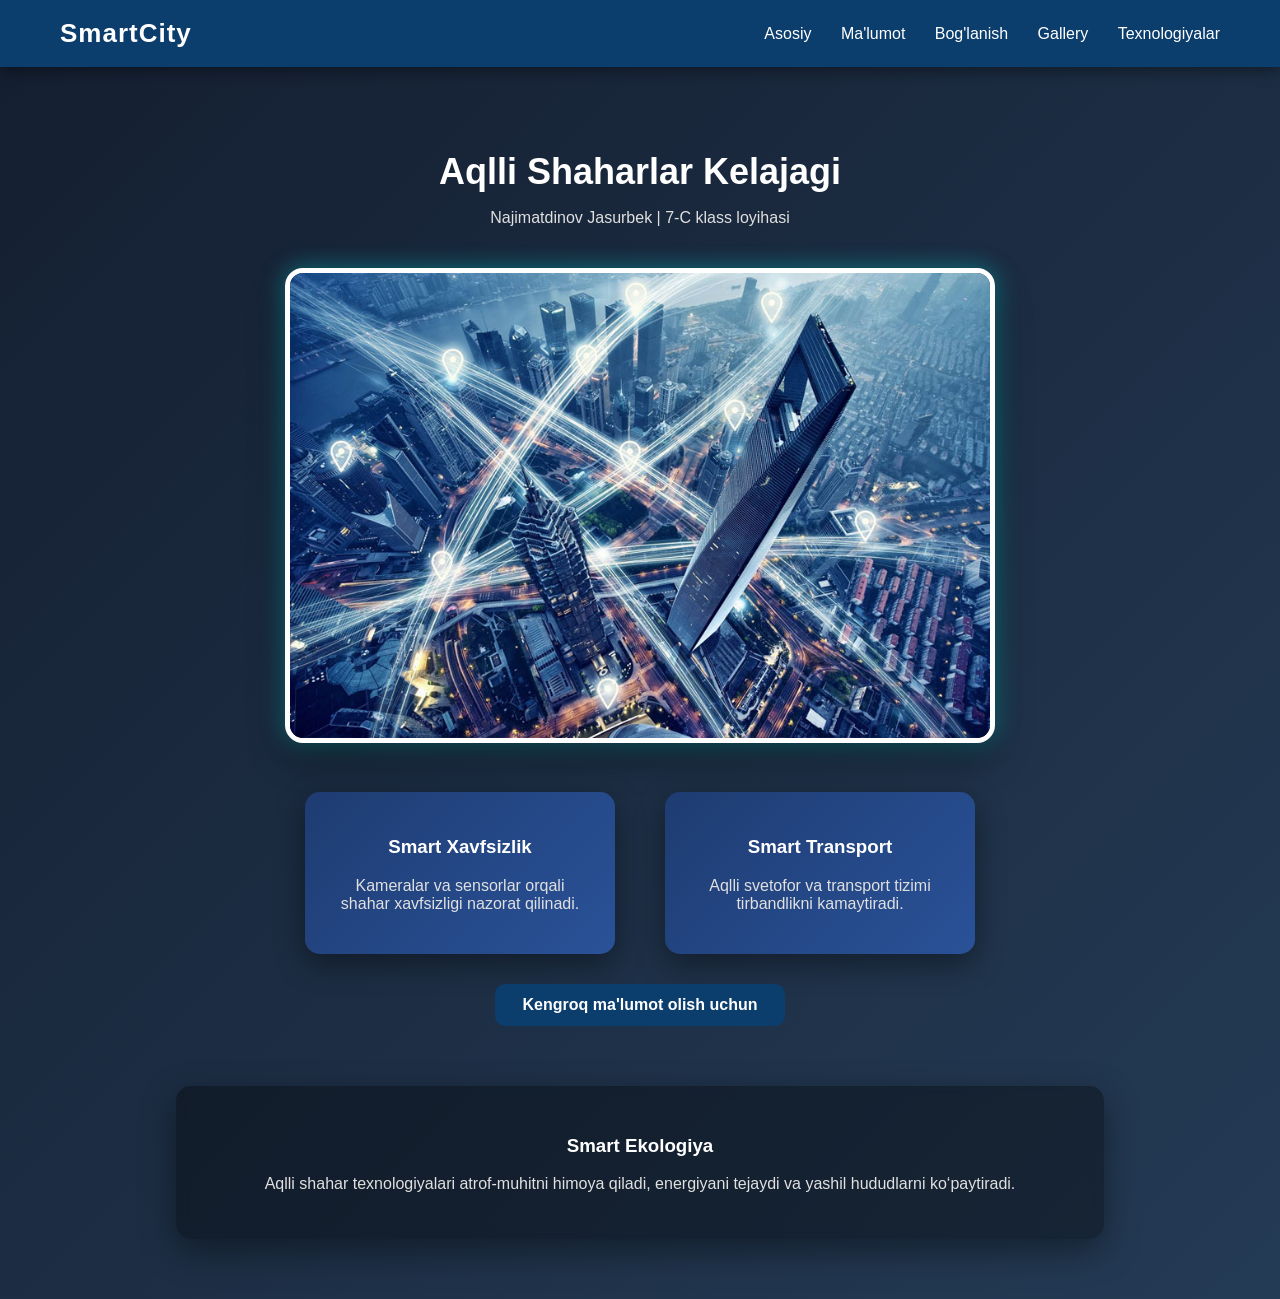
<file: index.html>
<!DOCTYPE html>
<html lang="uz">
<head>
<meta charset="UTF-8">
<title>SmartCity | Bosh sahifa</title>
<link rel="stylesheet" href="StyleBsb 1 css.css">
</head>

<body>

<header>
<nav class="navbar">

<div class="logo">SmartCity</div>

<div class="links">
<a href="index.html">Asosiy</a>
<a href="Html 4.html">Ma'lumot</a>
<a href="Html 5.html">Bog'lanish</a>
<a href="HTML 6.html">Gallery</a>
<a href="Html 2 bsb.html">Texnologiyalar</a>
</div>

</nav>
</header>


<main class="hero">

<h1>Aqlli Shaharlar Kelajagi</h1>

<p>Najimatdinov Jasurbek | 7-C klass loyihasi</p>

<img src="Rasm.jpg" alt="Smart City" class="main-img">


<div class="image-wrapper">

<div class="left-box">
<h3>Smart Xavfsizlik</h3>
<p>Kameralar va sensorlar orqali shahar xavfsizligi nazorat qilinadi.</p>
</div>

<div class="right-box">
<h3>Smart Transport</h3>
<p>Aqlli svetofor va transport tizimi tirbandlikni kamaytiradi.</p>
</div>

</div>


<a href="https://yuz.uz/uz/news/aqlli-shaharning-etti-ustuni"
target="_blank"
class="more-btn">
Kengroq ma'lumot olish uchun
</a>


<div class="bottom-info">

<h3>Smart Ekologiya</h3>

<p>
Aqlli shahar texnologiyalari atrof-muhitni himoya qiladi,
energiyani tejaydi va yashil hududlarni ko‘paytiradi.
</p>

</div>

</main>

</body>
</html>
</file>
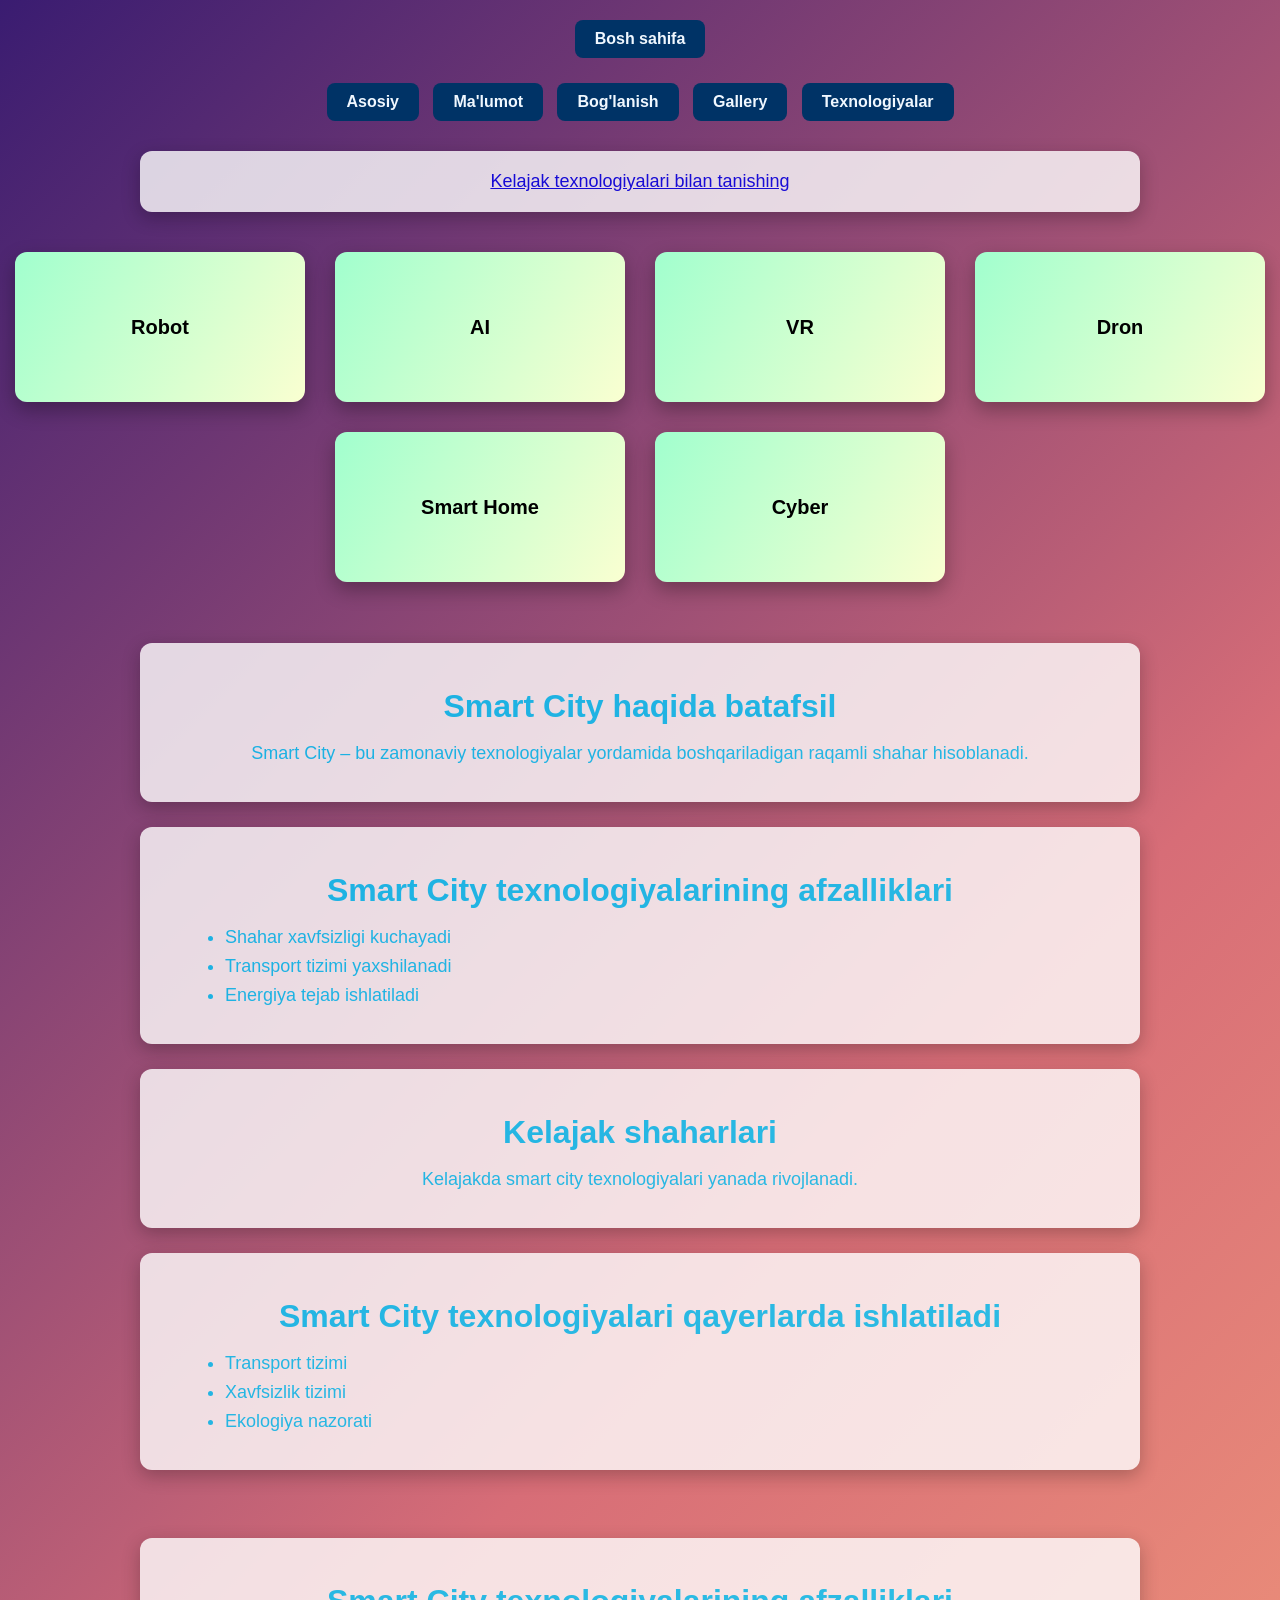
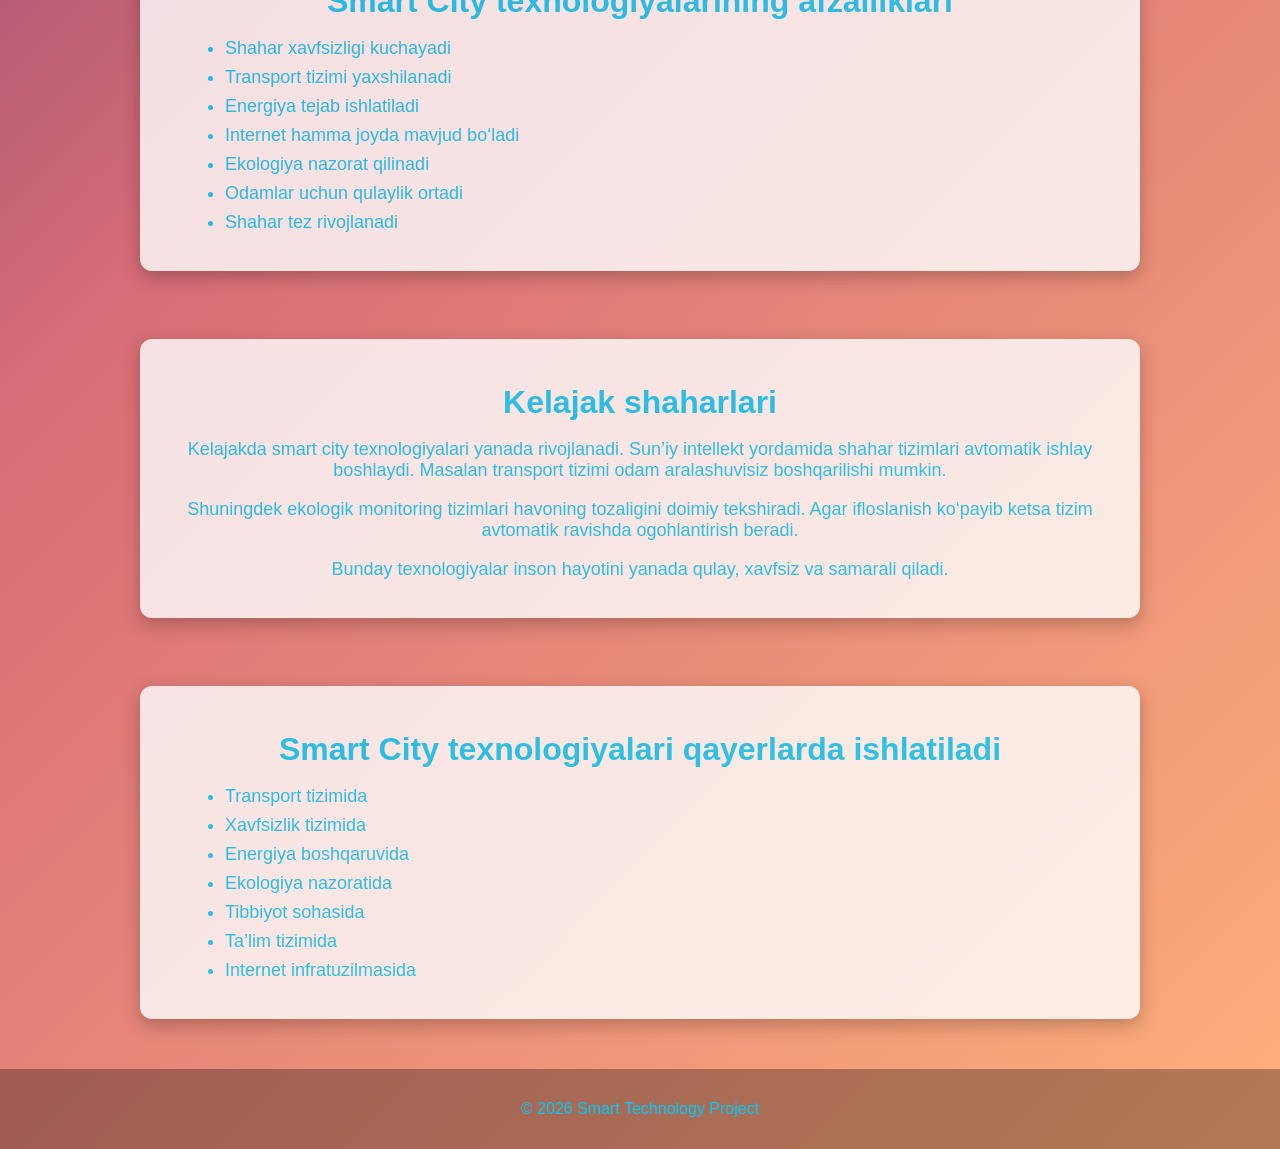
<file: Html 5.html>
<!DOCTYPE html>
<html lang="uz">
<head>
<meta charset="UTF-8">
<title>Flex Layout</title>
<link rel="stylesheet" href="style 5.css">
</head>
<body>

<div class="links">
    <a href="index.html" style="color: aliceblue;">Bosh sahifa</a>
</div>


 <div class="links">
                <a href="index.html"style="color: aliceblue;">Asosiy</a>
                <a href="Html 4.html"style="color: aliceblue;">Ma'lumot</a>
                <a href="Html 5.html"style="color: aliceblue;">Bog'lanish</a>
                <a href="HTML 6.html"style="color: aliceblue;">Gallery</a>
                <a href="Html 2 bsb.html"style="color: aliceblue;">Texnologiyalar</a>
            </div>

<a href="https://www.youtube.com/watch?v=ZX19RLwEmTs" target="_blank" class="more-btn">
  
<p class="info">Kelajak texnologiyalari bilan tanishing</p>
</a>

<div class="container">

<div class="card">Robot</div>
<div class="card">AI</div>
<div class="card">VR</div>


<div class="card">Dron</div>
<div class="card">Smart Home</div>
<div class="card">Cyber</div>

</div>

<br><br>

<!-- <section class="info">

<h2>Smart City haqida batafsil</h2>

<p>
Smart City – bu zamonaviy texnologiyalar yordamida boshqariladigan
raqamli shahar hisoblanadi. Bunday shaharlarda sensorlar,
internet tarmoqlari va sun'iy intellekt tizimlari ishlaydi.
Bu texnologiyalar transport, xavfsizlik, ekologiya va
energiya tizimlarini boshqarishga yordam beradi.
</p>

<p>
Masalan, smart kameralar shahar xavfsizligini ta’minlaydi,
smart svetoforlar esa transport oqimini avtomatik ravishda
boshqaradi. Shu sababli tirbandlik kamayadi va yo‘llar
yanada xavfsiz bo‘ladi.
</p>

</section> -->






















<div class="info-grid">

<section class="info">
<h2>Smart City haqida batafsil</h2>
<p>
Smart City – bu zamonaviy texnologiyalar yordamida boshqariladigan
raqamli shahar hisoblanadi.
</p>
</section>

<section class="info">
<h2>Smart City texnologiyalarining afzalliklari</h2>
<ul>
<li>Shahar xavfsizligi kuchayadi</li>
<li>Transport tizimi yaxshilanadi</li>
<li>Energiya tejab ishlatiladi</li>
</ul>
</section>

<section class="info">
<h2>Kelajak shaharlari</h2>
<p>
Kelajakda smart city texnologiyalari yanada rivojlanadi.
</p>
</section>

<section class="info">
<h2>Smart City texnologiyalari qayerlarda ishlatiladi</h2>
<ul>
<li>Transport tizimi</li>
<li>Xavfsizlik tizimi</li>
<li>Ekologiya nazorati</li>
</ul>
</section>

</div>

















<br>

<section class="info">

<h2>Smart City texnologiyalarining afzalliklari</h2>

<ul>

<li>Shahar xavfsizligi kuchayadi</li>

<li>Transport tizimi yaxshilanadi</li>

<li>Energiya tejab ishlatiladi</li>

<li>Internet hamma joyda mavjud bo‘ladi</li>

<li>Ekologiya nazorat qilinadi</li>

<li>Odamlar uchun qulaylik ortadi</li>

<li>Shahar tez rivojlanadi</li>

</ul>

</section>


<br>

<section class="info">

<h2>Kelajak shaharlari</h2>

<p>
Kelajakda smart city texnologiyalari yanada rivojlanadi.
Sun’iy intellekt yordamida shahar tizimlari avtomatik
ishlay boshlaydi. Masalan transport tizimi odam
aralashuvisiz boshqarilishi mumkin.
</p>

<p>
Shuningdek ekologik monitoring tizimlari havoning
tozaligini doimiy tekshiradi. Agar ifloslanish
ko‘payib ketsa tizim avtomatik ravishda ogohlantirish beradi.
</p>

<p>
Bunday texnologiyalar inson hayotini yanada qulay,
xavfsiz va samarali qiladi.
</p>

</section>


<br>

<section class="info">

<h2>Smart City texnologiyalari qayerlarda ishlatiladi</h2>

<ul>

<li>Transport tizimida</li>

<li>Xavfsizlik tizimida</li>

<li>Energiya boshqaruvida</li>

<li>Ekologiya nazoratida</li>

<li>Tibbiyot sohasida</li>

<li>Ta’lim tizimida</li>

<li>Internet infratuzilmasida</li>

</ul>

</section>








<footer>
    <p>© 2026 Smart Technology Project</p>
</footer>

</body>
</html>
</file>
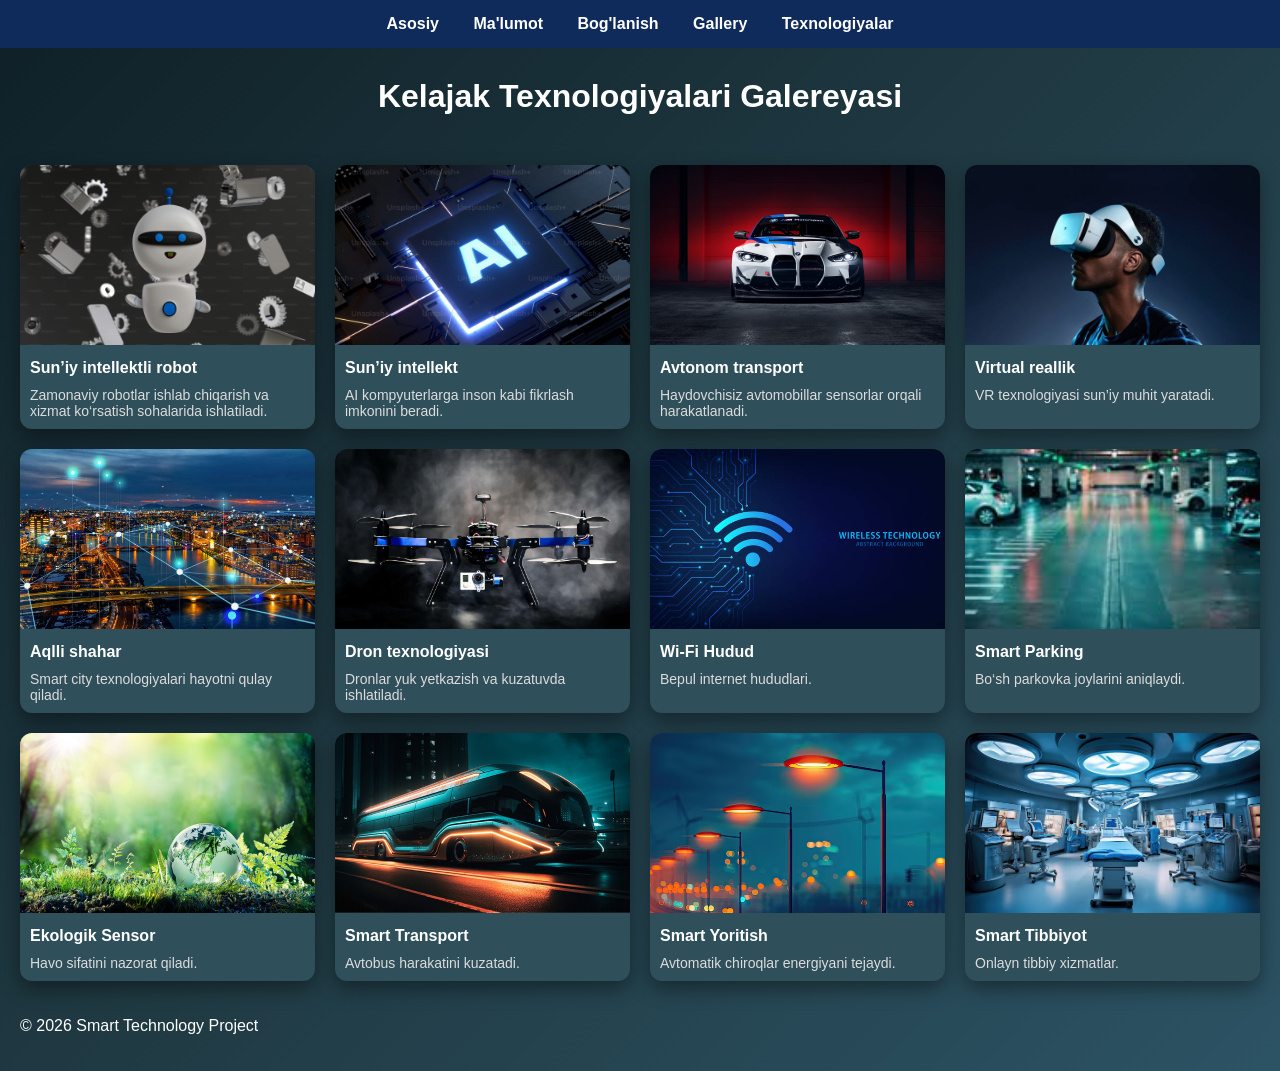
<file: HTML 6.html>
<!DOCTYPE html>
<html lang="uz">
<head>
<meta charset="UTF-8">
<title>Kelajak Texnologiyalari</title>
<link rel="stylesheet" href="Style 6 css.css">
</head>

<body>



<nav class="navbar">
    <a href="index.html">Asosiy</a>
    <a href="Html 4.html">Ma'lumot</a>
    <a href="Html 5.html">Bog'lanish</a>
    <a href="HTML 6.html">Gallery</a>
    <a href="Html 2 bsb.html">Texnologiyalar</a>
</nav>

<h1>Kelajak Texnologiyalari Galereyasi</h1>

<div class="gallery">

<div class="card">
<img src="Photototo.avif">
<h3>Sun’iy intellektli robot</h3>
<p>Zamonaviy robotlar ishlab chiqarish va xizmat ko‘rsatish sohalarida ishlatiladi.</p>
</div>

<div class="card">
<img src="premium.avif">
<h3>Sun’iy intellekt</h3>
<p>AI kompyuterlarga inson kabi fikrlash imkonini beradi.</p>
</div>

<div class="card">
<img src="bmw.jpg">
<h3>Avtonom transport</h3>
<p>Haydovchisiz avtomobillar sensorlar orqali harakatlanadi.</p>
</div>

<div class="card">
<img src="VR.jpg">
<h3>Virtual reallik</h3>
<p>VR texnologiyasi sun’iy muhit yaratadi.</p>
</div>

<div class="card">
<img src="smart.jpg">
<h3>Aqlli shahar</h3>
<p>Smart city texnologiyalari hayotni qulay qiladi.</p>
</div>

<div class="card">
<img src="drone.jpg">
<h3>Dron texnologiyasi</h3>
<p>Dronlar yuk yetkazish va kuzatuvda ishlatiladi.</p>
</div>

<div class="card">
<img src="wifi.jpg">
<h3>Wi-Fi Hudud</h3>
<p>Bepul internet hududlari.</p>
</div>

<div class="card">
<img src="park.jpg">
<h3>Smart Parking</h3>
<p>Bo‘sh parkovka joylarini aniqlaydi.</p>
</div>

<div class="card">
<img src="eco.jpg">
<h3>Ekologik Sensor</h3>
<p>Havo sifatini nazorat qiladi.</p>
</div>

<div class="card">
<img src="bus.jpg">
<h3>Smart Transport</h3>
<p>Avtobus harakatini kuzatadi.</p>
</div>

<div class="card">
<img src="light.avif">
<h3>Smart Yoritish</h3>
<p>Avtomatik chiroqlar energiyani tejaydi.</p>
</div>

<div class="card">
<img src="hospital.avif">
<h3>Smart Tibbiyot</h3>
<p>Onlayn tibbiy xizmatlar.</p>
</div>




<footer>
    <p>© 2026 Smart Technology Project</p>
</footer>



</div>

</body>
</html>
</file>
<file: StyleBsb 1 css.css>
body{
margin:0;
font-family:Arial, Helvetica, sans-serif;
background:linear-gradient(135deg,#141e30,#243b55);
color:white;
text-align:center;
}

.navbar{
display:flex;
justify-content:space-between;
align-items:center;
padding:18px 60px;
background:#0b3d6d;
box-shadow:0 4px 15px rgba(0,0,0,0.4);
}

.logo{
font-size:26px;
font-weight:bold;
color:white;
letter-spacing:1px;
}

.links a{
color:white;
text-decoration:none;
margin-left:25px;
font-weight:500;
transition:0.3s;
}

.links a:hover{
color:#4fc3ff;
}
.hero{
padding:60px 20px;
}

h1{
font-size:36px;
margin-bottom:10px;
}

p{
color:#e0e0e0;
}

.main-img{
width:100%;
max-width:700px;
margin-top:25px;
border-radius:18px;
border:5px solid white;

box-shadow:
0 15px 35px rgba(0,0,0,0.4),
0 0 25px rgba(0,255,255,0.4);

transition:0.4s;
}

.main-img:hover{
transform:scale(1.04);
box-shadow:
0 25px 60px rgba(0,0,0,0.6),
0 0 45px rgba(0,255,255,0.9);
}

.image-wrapper{
display:flex;
justify-content:center;
gap:50px;
margin-top:45px;
flex-wrap:wrap;
}

.left-box,
.right-box{
width:260px;
padding:25px;
border-radius:15px;

background:linear-gradient(135deg,#1e3c72,#2a5298);

box-shadow:0 10px 30px rgba(0,0,0,0.4);

transition:0.3s;
}

.left-box:hover,
.right-box:hover{
transform:translateY(-8px);
box-shadow:0 15px 40px rgba(0,0,0,0.6);
}
.more-btn{
display:inline-block;
margin-top:30px;
padding:12px 28px;
background:#0b3d6d;
color:white;
text-decoration:none;
border-radius:10px;
font-weight:bold;

transition:0.3s;
}

.more-btn:hover{
background:#0f5fa5;
transform:scale(1.05);
}


.bottom-info{
margin-top:60px;
padding:30px;
width:70%;
margin-left:auto;
margin-right:auto;

background:rgba(0,0,0,0.35);

border-radius:15px;

box-shadow:0 12px 35px rgba(0,0,0,0.4);
backdrop-filter:blur(6px);
}
</file>
<file: style 5.css>
body {
    margin: 0;
    font-family: Arial;
     background: linear-gradient(135deg, #3a1c71, #d76d77, #ffaf7b);
    text-align: center;
    color: rgb(0, 204, 255);
}

.info {
    margin-top: 10px;
    font-size: 18px;
    opacity: 0.8;
}

.container {
    display: flex;
    justify-content: center;
    flex-wrap: wrap;
    gap: 30px;
    margin-top: 40px;
}

.card {
    width: 180px;
    height: 120px;
    background: rgb(243, 164, 164);
    color: black;
    display: flex;
    align-items: center;
    justify-content: center;
    font-size: 20px;
    font-weight: bold;
    border-radius: 15px;
    box-shadow: 0 10px 20px black;
    transition: 0.4s;
}

.card:hover {
    transform: scale(1.1);
    background: #00c6ff;
    color: #ff2104;
}

footer {
    margin-top: 50px;
    padding: 15px;
    background: rgba(0,0,0,0.3);
}











.links{
text-align:center;
margin:15px;
}

.links a{
text-decoration:none;
background:#003366;
padding:10px 20px;
border-radius:8px;
margin:5px;
display:inline-block;
font-weight:bold;
}

.links a:hover{
background:#0055aa;
transform:scale(1.1);
}

h2{
text-align:center;
margin-top:25px;
font-size:32px;
}


.gallery{
display:flex;
justify-content:center;
flex-wrap:wrap;
gap:30px;
margin-top:30px;
}

.card{
width:260px;
background: linear-gradient(120deg,#a1ffce,#faffd1);border-radius:12px;
box-shadow:0 8px 20px rgba(0,0,0,0.3);
text-align:center;
padding:15px;
}

.card:hover{
transform:scale(1.05);
box-shadow:0 12px 25px rgba(0,0,0,0.4);
}

.card img{
width:100%;
height:170px;
border-radius:10px;
}

.card img:hover{
transform:scale(1.1);
}

.card h3{
margin-top:10px;
}

.card p{
color:gray;
font-size:14px;
}


table{
margin:40px auto;
border-collapse:collapse;
width:75%;
background:white;
box-shadow:0 8px 20px rgba(0,0,0,0.3);
}

th,td{
border:1px solid #ddd;
padding:12px;
text-align:center;
}

th{
background:#003366;
color:white;
}

tr:hover{
background:#e6f2ff;
}


.info{
width:75%;
margin:25px auto;
background:white;
padding:20px;
border-radius:12px;
box-shadow:0 6px 18px rgba(0,0,0,0.3);
}

.info:hover{
transform:scale(1.02);
}

.info h2{
margin-bottom:10px;
}

.info ul{
text-align:left;
margin-left:25px;
}

.info li{
margin:8px 0;
}
</file>
<file: Style 6 css.css>
body{
margin:0;
font-family: Arial, sans-serif;
background: linear-gradient(135deg,#0f2027,#203a43,#2c5364);
color:white;
}

h1{
text-align:center;
margin:30px 0;
}

.links{
margin-left:20px;
margin-top:10px;
}

.gallery{
display:grid;
grid-template-columns:repeat(4,1fr);
gap:20px;
padding:20px;
}

.card{
background:#2f4f5a;
border-radius:12px;
overflow:hidden;
box-shadow:0 8px 20px rgba(0,0,0,0.4);
transition:0.3s;
}

.card:hover{
transform:scale(1.05);
box-shadow:0 10px 25px rgba(0,0,0,0.6);
}

.card img{
width:100%;
height:180px;
object-fit:cover;
}

.card h3{
margin:10px;
font-size:16px;
}

.card p{
margin:10px;
font-size:14px;
color:#dcdcdc;
}

.navbar {
    background: #0f2b5b;
    padding: 15px;
    text-align: center;
}

.navbar a {
    color: white;
    text-decoration: none;
    margin: 0 15px;
    font-weight: bold;
}

.navbar a:hover {
    text-decoration: underline;
}
</file>
